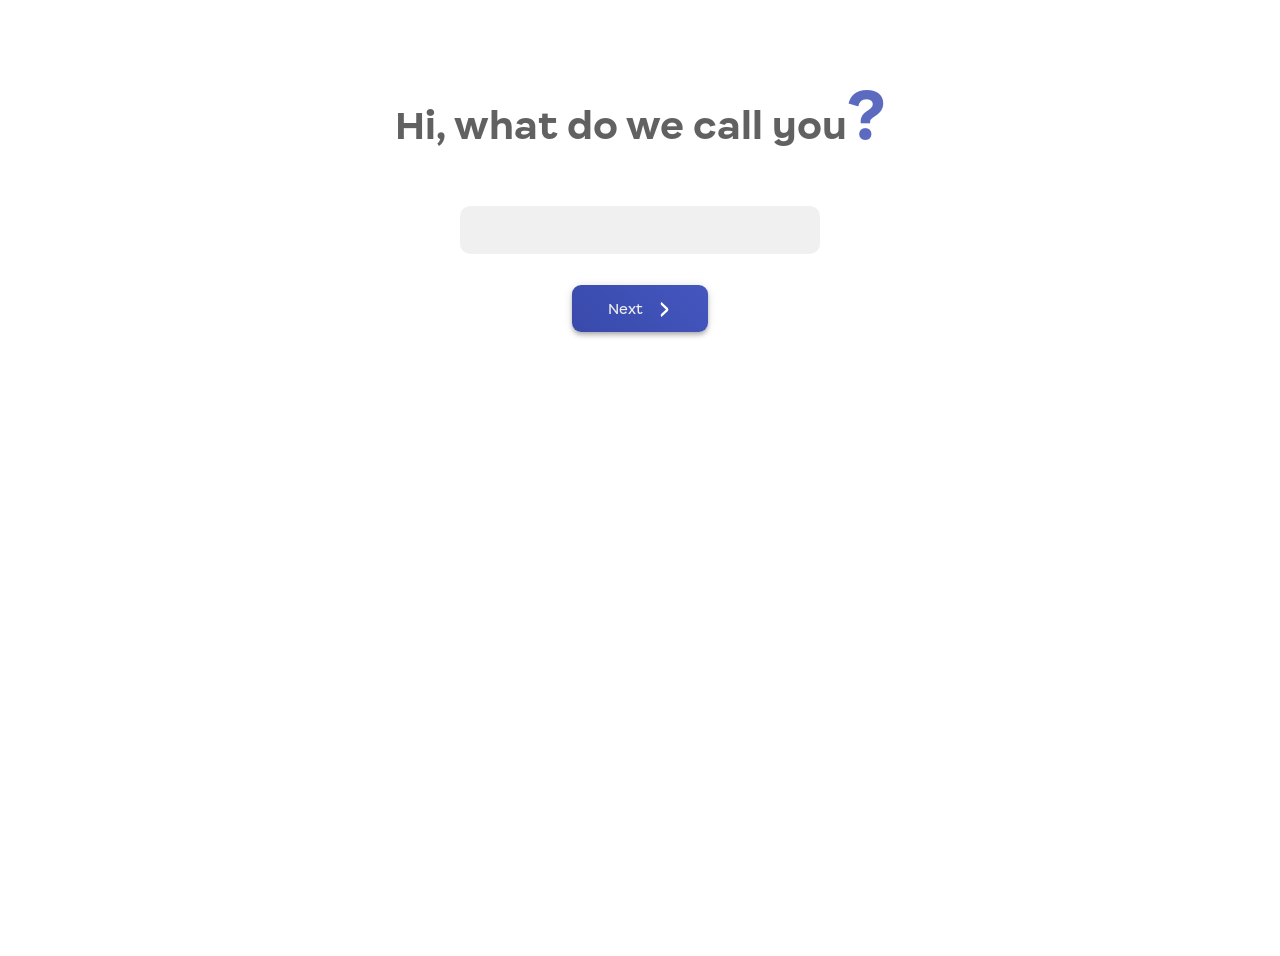
<file: index.htm>
<!DOCTYPE html>
<html lang="en">

<head>
    <title>Reflect</title>
    <link rel="stylesheet" type="text/css" href="style.css">
    <meta name="author" content="Reetabrata Bhandari">
    <meta charset="utf-8">
    <meta name="viewport" content="width=device-width,initial-scale=1">
    <meta name="application-name" content="Reflect">
    <meta name="theme-color" content="#E8EAF6">
    <meta name="description" content="Store all your thoughts as words. Built by Reetabrata Bhandari.">
    <link rel="shortcut icon" href="[data-uri]">
    <link rel="icon"
        href="[data-uri]">
</head>

<body>
    <div id="app">
        <div id="sidepanel">
            <div class="sidepanel-container">
                <div><svg viewBox="0 0 24 24">
                        <path
                            d="M10 19v-5h4v5c0 .55.45 1 1 1h3c.55 0 1-.45 1-1v-7h1.7c.46 0 .68-.57.33-.87L12.67 3.6c-.38-.34-.96-.34-1.34 0l-8.36 7.53c-.34.3-.13.87.33.87H5v7c0 .55.45 1 1 1h3c.55 0 1-.45 1-1z">
                        </path>
                    </svg></div>
                <div><svg focusable="false" viewBox="0 0 24 24" aria-hidden="true">
                        <path
                            d="M20 11H4c-.55 0-1 .45-1 1s.45 1 1 1h16c.55 0 1-.45 1-1s-.45-1-1-1zM4 18h10c.55 0 1-.45 1-1s-.45-1-1-1H4c-.55 0-1 .45-1 1s.45 1 1 1zM20 6H4c-.55 0-1 .45-1 1v.01c0 .55.45 1 1 1h16c.55 0 1-.45 1-1V7c0-.55-.45-1-1-1z">
                        </path>
                    </svg></div>
                <div><svg viewBox="0 0 20 20">
                        <path
                            d="M15.5 17a.5.5 0 01.09 1H4.5a.5.5 0 01-.09-1H15.5zM10 2a.5.5 0 01.5.41V14.3l3.64-3.65a.5.5 0 01.64-.06l.07.06c.17.17.2.44.06.63l-.06.07-4.5 4.5a.5.5 0 01-.25.14L10 16a.5.5 0 01-.4-.2l-4.46-4.45a.5.5 0 01.64-.76l.07.06 3.65 3.64V2.5c0-.28.22-.5.5-.5z"
                            fill-rule="nonzero"></path>
                    </svg></div>
                <div><svg viewBox="0 0 24 24" style="
    stroke: none !important;
">
                        <path
                            d="M19.35 10.04C18.67 6.59 15.64 4 12 4 9.11 4 6.6 5.64 5.35 8.04 2.34 8.36 0 10.91 0 14c0 3.31 2.69 6 6 6h13c2.76 0 5-2.24 5-5 0-2.64-2.05-4.78-4.65-4.96zM14 13v4h-4v-4H7l5-5 5 5h-3z">
                        </path>
                    </svg></div>
                <div><svg viewBox="0 0 20 20">
                        <path d="M9.5 16.5a.5.5 0 001 0v-6h6a.5.5 0 000-1h-6v-6a.5.5 0 00-1 0v6h-6a.5.5 0 000 1h6v6z"
                            fill-rule="nonzero"></path>
                    </svg></div>
                <div><svg viewBox="0 0 24 24" style="
    stroke: none;
">
                        <path
                            d="M10.79 16.29c.39.39 1.02.39 1.41 0l3.59-3.59c.39-.39.39-1.02 0-1.41L12.2 7.7a.9959.9959 0 00-1.41 0c-.39.39-.39 1.02 0 1.41L12.67 11H4c-.55 0-1 .45-1 1s.45 1 1 1h8.67l-1.88 1.88c-.39.39-.38 1.03 0 1.41zM19 3H5c-1.11 0-2 .9-2 2v3c0 .55.45 1 1 1s1-.45 1-1V6c0-.55.45-1 1-1h12c.55 0 1 .45 1 1v12c0 .55-.45 1-1 1H6c-.55 0-1-.45-1-1v-2c0-.55-.45-1-1-1s-1 .45-1 1v3c0 1.1.9 2 2 2h14c1.1 0 2-.9 2-2V5c0-1.1-.9-2-2-2z">
                        </path>
                    </svg></div>
                    <div><svg viewBox="0 0 24 24" style="
    stroke: none;
" class="">
                        <path d="M3 18h18v-2H3v2zm0-5h18v-2H3v2zm0-7v2h18V6H3z">
                        </path>
                    </svg></div>
            </div>
        </div>
        <div id="mainFrame"></div>
    </div>
    <div id="externals">
        <script type="text/javascript" src="main.js"></script>
    </div>

</body>

</html>
</file>
<file: style.css>
@font-face {
    font-family: 'Internacional';
    font-style: normal;
    font-weight: 500;
    src: url('HappyDisplay-SemiBold.woff2') format('woff2'), url('HappyDisplay-SemiBold.woff') format('woff')
}

@font-face {
    font-family: 'InternacionalB';
    font-style: normal;
    font-weight: 800;
    src: url('HappyDisplay-Bold.woff2') format('woff2'), url('HappyDisplay-Bold.woff') format('woff')
}

@font-face {
    font-family: 'InternacionalR';
    font-style: normal;
    font-weight: 300;
    src: url('HappyDisplay-Regular.woff2') format('woff2'), url('HappyDisplay-Regular.woff') format('woff')
}

.happyfont {
    font-family: 'Internacional', 'Helvetica', 'Arial' !important;
}

.happyfontB {
    font-family: 'InternacionalB', 'Helvetica', 'Arial' !important;
    transition: 300ms;
}

.happyfontR {
    font-family: 'InternacionalR', 'Helvetica', 'Arial' !important;
}

*, ::before, ::after {
    box-sizing: inherit;
}

::-webkit-scrollbar {
    width: 8px;
    transition: 200ms;
}

::-webkit-scrollbar-track {
    background-color: #0d47a10d;
    border-radius: 3px;
}

::-webkit-scrollbar-thumb {
    background: #0d47a14a;
    border-radius: 2px;
}

::-webkit-scrollbar-thumb:hover {
    background: #3f51b580;
}

@keyframes fadein {
    from {
        opacity: 0;
    }

    to {
        opacity: 1;
    }
}

.fadein {
    animation: 200ms ease-in-out fadein;
}

html {
    user-select: none;
    height: -webkit-fill-available;
}

#app {
    margin: auto;
    margin-block: 15px; width: 80em;
    height: calc(100% - 10%);
    background: #ffffff;
    border: solid 20px #fff;
    border-radius: 37px;
    padding: 10px 28px;
}

body {
    background: #e8eaf6;
    height: -webkit-fill-available;
    filter: drop-shadow(0px 0px 4px #27272757);
    -webkit-font-smoothing: antialiased;
    image-rendering: -webkit-optimize-contrast;
    text-rendering: optimizeSpeed;
}

#sidepanel>div>div>svg {
    width: 40px;
    height: 40px;
    fill: #0000008a;
    stroke: #6b6b6b;
    stroke-width: 1px;
    stroke-linejoin: round;
    margin: auto;
    display: block;
    cursor: pointer;
}

#sidepanel > div > div:nth-child(7) {
    display: none;
}

#sidepanel {
    width: fit-content;
    height: fit-content;
    position: absolute;
    margin: auto;
    top: 0;
    bottom: 0;
    left: 2%;
    background: #fff;
    border-top-left-radius: 40px;
    border-top-right-radius: 0;
    border-bottom-right-radius: 0;
    border-bottom-left-radius: 40px;
    /* padding: 30px 20px; */
    /* box-shadow: 4px 0px 12px -9px #27272757, -5px 2px 6px -2px rgb(55 55 55 / 18%); */
    /* box-shadow: 4px 0px 12px -9px rgb(39 39 39 / 0%), -5px 2px 6px -2px rgb(55 55 55 / 18%); */
}

.sidepanel-container {
    display: flex;
    flex-direction: column;
    padding: 20px 2px;
}

#sidepanel>div>div {
    width: fit-content;
    height: fit-content;
    padding: 20px 20px;
    margin: auto;
    transition: 300ms;
    opacity: 0;
    animation: 300ms ease-in-out fadein;
    animation-fill-mode: forwards;
}

#sidepanel>div>div:hover {
    background: #efefef5c;
    border-radius: 20px;
}

#sidepanel>div>div:active {
    background: #e5e5e59e;
}

#mainFrame {
    margin-left: 2em;
    width: -webkit-fill-available;
    height: -webkit-fill-available;
    padding: 50px 30px;
}

.options {
    display: grid;
    width: fit-content;
    margin: auto;
    margin-right: 2em;
}

#card-container {
    border-radius: 15px;
    width: 16em;
    height: 8em;
    margin: 15px;
    display: flex;
    flex-direction: column;
    background: linear-gradient(45deg, #e8eaf6, #f3f6e8, #fff6f7);
    border: solid 1px #fff0;
    padding: 30px 25px;
    opacity: 0;
    animation: 300ms ease-in-out fadein;
    animation-fill-mode: forwards;
    transition: 500ms;
    cursor: pointer;
}

#card-text {
    display: block;
    margin: auto;
    width: fit-content;
    height: fit-content;
    font-family: 'InternacionalR';
}

#card-img>svg {
    width: 80px;
    height: 80px;
    fill: #000000 !important;
    margin: auto;
    stroke: #000000;
    stroke-width: 2px;
    stroke-linejoin: round;
}

#card-img {
    margin: auto;
}

.active {
    fill: #4457bfc9 !important;
    stroke: #6678d8 !important;
}

#card-container:hover {
    box-shadow: 0px 0px 5px 1px #2d31582b;
    -webkit-text-stroke: 0.5px;
    background: linear-gradient(45deg, #d1d6f6, #eefac5, #ffd1d6);
    border: solid 1px #c5cae99e;
    transition: 500ms;
}

#card-container:active {
    box-shadow: 4px 5px 10px -2px #00042c3b;
}

#allReflections {
    height: -webkit-fill-available;
}

.ReflTitle {
    font-family: 'InternacionalB';
    font-size: 25px;
    flex: 1;
    outline: none;
    user-select: text;
}

.reflContainer {
    overflow: auto;
    height: -webkit-fill-available;
}

#refl-wrapper {
    width: calc(100% - 10%);
    height: 60px;
    /* background: linear-gradient(167deg, #6a80ff, #6a5dd4, #5944a9); */
    background: #e8eaf6;
    padding: 10px 20px;
    border-radius: 10px;
    /* border-radius: 0; */
    /* border: solid 1px #cdd1e9; */
    display: flex;
    margin: 20px;
    margin-inline: auto; box-shadow: 0px 2px 1px -1px rgb(0 0 0 / 20%), 0px 1px 1px 0px rgb(0 0 0 / 14%), 0px 1px 3px 0px rgb(0 0 0 / 12%);
    transition: 300ms;
    box-shadow: none;
    opacity: 0;
    animation: 300ms ease-in-out fadein;
    animation-fill-mode: forwards;
}

#refl-wrapper > .reflTitle {
    font-family: 'InternacionalR';
    font-size: 20px;
    color: #fff;
    color: #5c6bc0e8;
    margin-block: auto; height: fit-content;
    padding-block: inherit; flex: 1;
    display: flex;
}

#allRelf-header {
    display: flex;
    padding-bottom: 1em;
}

#searchbox {
    width: fit-content;
    height: fit-content;
    background: #f3f3f3;
    display: flex;
    border-radius: 8px;
    padding: 1px 5px;
}

#searchbox>input {
    outline: none !important;
    border: none;
    background: transparent;
    width: 180px;
    height: -webkit-fill-available;
    font-size: 16px;
    padding: 7px 10px;
    transition: 300ms;
    margin: auto;
    border-radius: 5px;
}

#searchbox>button {
    background: transparent;
    border: none;
    margin: auto;
    display: block;
    width: 35px;
    height: 35px;
    transition: 300ms;
    border-radius: 5px;
    cursor: pointer;
}

#searchbox>button:hover {
    background: #00000014;
}

#searchbox>input:hover {
    background: #00000017;
}

#downloadAs {
    width: fit-content;
    height: fit-content;
    display: flex;
}

#downloadRefl>p {
    font-family: 'InternacionalR';
    color: #989898;
}

#uploadRefl>p {
    font-family: 'InternacionalR';
    color: #989898;
}

#uploadRefl>textarea {
    font-family: lucida console;
    border: none;
    background: linear-gradient(45deg, #e8eaf6, #f3f6e8, #fff6f7);
    width: calc(100% - 30%);
    height: 300px;
    padding: 20px 20px;
    margin: auto;
    border-radius: 20px;
    resize: none;
    outline: none !important;
    display: block;
    border: solid 1px #c5cae9;
    transition: 300ms;
    opacity: 0;
    animation: 300ms ease-in-out fadein;
    animation-fill-mode: forwards;
}

.btn {
    display: block;
    height: 3.5em;
    border: none;
    margin: auto;
    margin-top: 1em;
    border-radius: 1vh;
    background: linear-gradient(45deg, #3949ab, #4457bf);
    color: #ededed;
    font-family: 'InternacionalR';
    padding: 1vh 4vh;
    box-shadow: 0px 2px 4px -1px rgb(0 0 0 / 20%), 0px 4px 5px 0px rgb(0 0 0 / 14%), 0px 1px 10px 0px rgb(0 0 0 / 12%);
    outline: none;
    box-sizing: border-box;
    transition: 300ms;
    opacity: 0;
    animation: 300ms ease-in-out fadein;
    animation-fill-mode: forwards;
    cursor: pointer;
}

#editor>input {
    display: block;
    width: -webkit-fill-available;
    height: 25px;
    font-family: 'InternacionalR';
    border: none;
    background: linear-gradient(45deg, #e8eaf6, #f3f6e8, #fff6f7);
    padding: 10px 20px;
    border-radius: 10px;
    margin: 8px 0px;
    outline: none !important;
}

#editor>.textarea {
    font-size: 16px !important;
    display: block;
    width: -webkit-fill-available;
    height: 16em;
    font-family: 'InternacionalR' !important;
    border: none;
    background: linear-gradient(45deg, #e8eaf6, #f3f6e8, #fff6f7);
    padding: 10px 20px;
    border-radius: 10px;
    margin: 8px 0px;
    outline: none !important;
    -webkit-user-modify: read-write;
    appearance: textfield;
    overflow-y: auto;
    white-space: pre-wrap;
}

#editor>span {
    font-family: 'InternacionalR';
    color: #0000009c;
}

#editor {
    margin: auto;
    width: calc(100% - 6%);
    height: fit-content;
    margin-top: 1em;
    display: flex;
    flex-direction: column;
    opacity: 0;
    animation: 300ms ease-in-out fadein;
    animation-fill-mode: forwards;
    transition: 300ms;
}

#contextmenu {
    position: fixed;
    top: 162px;
    left: 135px;
    display: flex;
    flex-direction: column;
    width: 10em;
    height: fit-content;
    padding: 1vh;
    border: solid 1px #0000000f;
    background: #fff;
    border-radius: 2vh;
    box-shadow: 0 0 0 1px rgb(0 0 0 / 5%), 0 2px 4px rgb(0 0 0 / 20%), 0 2px 6px rgb(0 0 0 / 10%);
    z-index: 1;
}

#contextmenu>button {
    width: -webkit-fill-available;
    height: 7vh;
    background: #fff;
    border: none;
    font-size: 1.8vh;
    font-family: 'InternacionalR';
    color: #000000a3;
    outline: none;
}

#contextmenu>button:hover {
    background: #fafafa;
}

button:hover {
    filter: brightness(0.85);
}

button:active {
    transform: scale(0.95);
}

#displayContent {
    font-family: 'InternacionalR';
    font-size: 17px;
    line-height: 28px;
    letter-spacing: 0.3px;
    color: #000000cf;
    height: -webkit-fill-available;
    width: -webkit-fill-available;
    display: block;
    flex-direction: column;
    outline: none;
    user-select: text;
    white-space: pre-wrap;
}

svg.Refl-svg {
    width: 25px;
    height: 25px;
    margin: auto;
    margin-left: 1em;
    display: inline;
    margin-bottom: -4px;
    fill: #5c6bc0;
    transition: 400ms;
    cursor: pointer;
}

svg.Refl-svg-save {
    margin: auto;
    margin-left: 1em;
    display: inline;
    fill: #373737;
    transition: 400ms;
    stroke: #5f5f5f;
    stroke-linejoin: round;
    width: 30px;
    height: 30px;
    margin-bottom: -8px;
    fill: #8e9fff;
    transition: 400ms;
    cursor: pointer;
}

#edit-refl {
    height: -webkit-fill-available;
    width: -webkit-fill-available;
    overflow: auto;
    /* text-rendering: optimizeLegibility; */
    box-shadow: inset 0px -12px 20px -15px #ffffff;
    transition: 300ms;
    opacity: 0;
    animation: 300ms ease-in-out fadein;
    animation-fill-mode: forwards;
}

.refl-noref {
    font-family: 'InternacionalR';
    font-size: 20px;
    color: #53535370;
    margin: 20px 0px;
    display: block;
}

#refl-wrapper:hover {
    background: linear-gradient(167deg, #4f68f8, #6a5dd0, #7156d7);
    background: linear-gradient(167deg, #6a80ff, #7365e8, #7a60de);
    box-shadow: 0px 2px 5px -1px rgb(0 0 0 / 20%), 0px 4px 10px 0px rgb(0 0 0 / 24%), 0px 1px 9px 0px rgb(0 0 0 / 12%);
}

#refl-wrapper:hover > span {
    color: #ececec;
    font-family: 'InternacionalB';
}

#refl-wrapper:hover > span>span>svg {
    fill: #f7f7f7;
    stroke: #f7f7f7;
}

#refl-collection:hover {
    background: linear-gradient(167deg, #ffa826, #ff8643, #ff6b53);
    box-shadow: 0px 2px 5px -1px rgb(0 0 0 / 20%), 0px 4px 10px 0px rgb(0 0 0 / 24%), 0px 1px 9px 0px rgb(0 0 0 / 12%);
}

#refl-collection:hover > span {
    color: #fcfcfc;
    font-family: 'InternacionalB';
}

#refl-collection:hover > span>span>svg {
    fill: #f7f7f7;
    stroke: #f7f7f7;
}

#refl-collection:hover >svg {
    stroke-width: 2px;
    fill: #f7f7f7;
    stroke: #f7f7f7;
}

#refl-collection:hover {
    /* background: linear-gradient(167deg, #ff9900, #f24b16, #e82a1b); */
    /* box-shadow: 0px 2px 5px -1px rgb(0 0 0 / 20%), 0px 4px 10px 0px rgb(0 0 0 / 24%), 0px 1px 9px 0px rgb(0 0 0 / 12%); */
}

svg.Refl-svg:hover {
    transform: scale(1.1);
}

svg.Refl-svg-save:hover {
    transform: scale(1.1);
}

#mainFrame>div.greetings>span {
    opacity: 0;
    animation-delay: 200ms;
    animation: 300ms ease-in-out fadein;
    animation-fill-mode: forwards;
    transition: 300ms;
    text-rendering: optimizeSpeed;
}

#msg {
    user-select: none;
    margin: auto;
    font-family: 'InternacionalR';
    font-size: 15px;
    box-shadow: 0px 2px 4px -1px rgb(0 0 0 / 2%), 0px 4px 5px 0px #3949ab4a, 0px 1px 10px 0px rgb(0 0 0 / 5%), 0px 3px 5px -1px #20297e61, 0px 6px 10px 0px rgb(0 0 0 / 14%), 0px 1px 18px 0px rgb(0 80 255 / 12%);
    background: linear-gradient(28deg, #f3f5ff, #fcfcff);
    border-bottom: solid 10px #7986cb;
    border-bottom-style: solid;
    color: #6f6f6f;
    border-top-left-radius: 15px;
    border-top-right-radius: 15px;
    border-bottom-right-radius: 0;
    border-bottom-left-radius: 0;
    padding: 1em 1.7em;
    max-width: 350px;
    position: fixed;
    bottom: 3%;
    left: 2%;
    cursor: pointer;
    transition: 500ms;
    opacity: 0;
    animation: 300ms ease-in-out fadein;
    animation-fill-mode: forwards;
}

#modalBackdrop {
    user-select: none;
    -webkit-font-smoothing: antialiased;
    box-sizing: inherit;
    position: fixed;
    top: 0;
    bottom: 0;
    left: 0;
    right: 0;
    background: #0006138c;
    z-index: 1;
    opacity: 0;
    animation: 100ms ease-in-out fadein;
    animation-fill-mode: forwards;
}

#modalBox {
    user-select: none;
    -webkit-font-smoothing: antialiased;
    box-sizing: inherit;
    position: fixed;
    display: flex;
    flex-direction: column;
    top: 0;
    bottom: 0;
    left: 0;
    right: 0;
    margin: auto;
    background: #fff;
    z-index: 1;
    padding: 4em 6em;
    width: fit-content;
    max-width: 30em;
    height: fit-content;
    border-radius: 4vh;
    box-shadow: rgb(0 0 0 / 20%) 0px 11px 15px -7px, rgb(0 0 0 / 14%) 0px 24px 38px 3px, rgb(0 0 0 / 12%) 0px 9px 46px 8px;
    font-family: 'InternacionalR';
    opacity: 0;
    animation: 200ms ease-in-out fadein;
    animation-fill-mode: forwards;
}

#modalBox>div>button:nth-child(1) {
    background: #fff;
    color: #5f5f5f;
    box-shadow: none;
    border: solid 1px #bcc2e76e;
    color: #5c6bc0;
}

#modalBox>div>button:nth-child(1):hover {
    filter: none;
    background: #e8eaf6d4;
}

#refl-wrapper:hover>#reflWrapBtn>svg, #refl-wrapper:hover>#reflWrapBtn>span {
    visibility: visible;
    opacity: 1;
}

#refl-collection:hover>#reflWrapBtn>svg, #refl-collection:hover>#reflWrapBtn>span {
    visibility: visible;
    opacity: 1;
}

#reflWrapBtn>svg {
    visibility: hidden;
    width: 30px;
    height: 30px;
    /* stroke: #f9f9f9; */
    fill: #f9f9f9;
    margin: auto;
    margin-inline: 1em; background: #ffffff26;
    padding: 7px;
    border-radius: 50%;
    transition: 300ms background;
    cursor: pointer;
}

div#reflWrapBtn {
    display: flex;
    width: fit-content;
    height: fit-content;
    margin: auto;
    transition: 400ms;
}

#reflWrapBtn>svg:hover {
    background: #ffffff4a;
}

#refl-wrapper>span {
    cursor: pointer;
    display: flex;
    white-space: nowrap;
    overflow: hidden;
}

#msg>span>div>svg {
    width: 22px !important;
    height: 22px !important;
    padding: 8px !important;
    margin-block: -3px !important; }

#refl-collection {
    width: calc(100% - 10%);
    height: 65px;
    background: linear-gradient(167deg, #ff9800, #ff5722a8, #f44336c4);
    background: #ffe082;
    padding: 10px 20px;
    border-radius: 10px;
    display: flex;
    margin: 20px;
    margin-inline: auto; /* box-shadow: 0px 2px 1px -1px rgb(0 0 0 / 20%), 0px 1px 1px 0px rgb(0 0 0 / 14%), 0px 1px 3px 0px rgb(0 0 0 / 12%); */
    transition: 300ms;
    opacity: 0;
    animation: 300ms ease-in-out fadein;
    animation-fill-mode: forwards;
}

#refl-collection>svg {
    fill: #fb8c00;
    width: 64px;
    height: 64px;
    margin: auto;
    stroke: #fb8c00;
    stroke-width: 1px;
    stroke-linejoin: round;
    margin-right: 20px;
}

#refl-collection>span {
    font-size: 22px;
    display: flex;
    cursor: pointer;
    white-space: nowrap;
    overflow: hidden;
}

#refl-alref-btn>button {
    padding: 10px 25px;
    margin: 0;
    margin-right: 30px;
    height: -webkit-fill-available;
    background: transparent;
    box-shadow: none;
    color: #5c6bc0;
    border: solid 1px #7986cb;
}

#refl-wrapper>#reflWrapBtn > svg:nth-child(2) {
    stroke: #fff;
    stroke-linejoin: round;
}

#refl-alref-btn>button:hover {
    filter: none;
    background: #e6e8f357;
}

#refl-wrapper>span>span, #refl-collection>span>span {
    display: flex;
    width: fit-content;
    height: fit-content;
    margin: auto;
    margin-left: 1em;
    border-radius: 1em;
    padding: 6px 10px;
    margin-block: -4px; background: #fff3;
}

#refl-wrapper>span>span>svg {
    width: 28px;
    height: 28px;
    stroke: #5c6bc0e8;
    fill: #5c6bc0e8;
    stroke-linejoin: round;
    display: block;
    margin: auto;
    transition: 400ms;
}

#refl-collection>span>span>svg {
    width: 28px;
    height: 28px;
    stroke: #ff9800;
    fill: #ff9800;
    stroke-linejoin: round;
    display: block;
    margin: auto;
    transition: 400ms;
}

#refl-wrapper>span>span>span, #refl-collection>span>span>span {
    font-size: 0px;
    font-family: 'InternacionalR';
    color: #fff;
    display: block;
    height: fit-content;
    margin: auto;
    -webkit-text-stroke: 0px;
}

#refl-wrapper:hover>span>span>svg, #refl-collection:hover>span>span>svg {
    visibility: visible;
    opacity: 1;
}

#refl-wrapper>span>span>svg:hover+span, #refl-collection>span>span>svg:hover+span {
    animation: 200ms ease-in-out fontChange;
    animation-fill-mode: forwards;
}

@keyframes fontChange {
    from {
        font-size: 0px;
    }

    to {
        font-size: 16px;
    }
}

.textarea>div, .textarea>span, .textarea>p, .textarea>h1, .textarea>h2, .textarea>h3, .textarea>h4, .textarea>h5 {
    font-family: 'InternacionalR' !important;
    font-size: 16px !important;
    white-space: pre-wrap !important;
}

#displayContent>div, #displayContent>span, #displayContent>p, #displayContent>h1, #displayContent>h2, #displayContent>h3, #displayContent>h4, #displayContent>h5 {
    font-size: inherit !important;
    font-family: inherit !important;
    white-space: inherit !important;
}

#refl-collection > .reflTitle {
    font-family: 'InternacionalR';
    color: #fff;
    color: #ff8f00;
    /* color: #388e3c; */
    margin-block: auto; height: fit-content;
    padding-block: inherit; flex: 1;
    display: flex;
}

#info-tooltip {
    position: fixed;
    display: flex;
    flex-direction: column;
    width: fit-content;
    height: fit-content;
    padding: 16px 24px;
    border-radius: 20px;
    background: #fff;
    z-index: 1;
    top: 30%;
    left: 15%;
    box-shadow: 0px 2px 5px -1px rgb(0 0 0 / 20%), 0px 4px 10px 0px rgb(0 0 0 / 24%), 0px 1px 9px 0px rgb(0 0 0 / 12%);
    opacity: 0;
    visibility: hidden;
    animation: 500ms ease-in-out fadein;
    animation-fill-mode: forwards;
}

#info-tooltip>span {
    font-family: 'InternacionalR';
    color: #565656;
    display: block;
    height: fit-content;
    width: fit-content;
    margin: auto;
    margin-block: 1px; margin-left: 0px;
}

#info-tooltip > span:nth-child(1) {
    font-family: 'InternacionalB';
    font-size: 18px;
    color: #363636;
    margin-block: 4px; display: flex;
}

#info-tooltip > span:nth-child(2) {
    color: #565656;
}

#info-tooltip > span:nth-child(1) > svg {
    width: 32px;
    height: 32px;
    /* stroke: #363636; */
    fill: #363636;
    padding: 10px;
    border-radius: 30%;
    background: #00000008;
    margin-right: 15px;
}

#wrdCount {
    display: block;
    font-family: 'InternacionalR';
    background: transparent !important;
    color: #ececec;
    font-size: 17px;
    flex: 1;
    margin: auto;
    height: fit-content;
    width: fit-content;
    visibility: hidden;
}

#edit-refl > span:nth-child(3) {
    font-family: 'InternacionalR';
    width: fit-content;
    height: fit-content;
    display: -webkit-inline-box;
    margin: auto;
    margin-left: 1em;
    font-size: 17px;
    color: #555555b8;
    vertical-align: text-bottom;
}

#refl-wrapper > span > p {
    height: fit-content;
    width: fit-content;
    display: block;
    margin-block: auto; text-overflow: ellipsis;
    overflow-x: hidden;
}

#refl-collection > span > p {
    height: fit-content;
    width: fit-content;
    display: block;
    margin-block: auto; text-overflow: ellipsis;
    overflow-x: hidden;
}

#collectionNameSelect > option {
    width: 20%;
    overflow-x: hidden;
    text-overflow: ellipsis;
}

@media (max-width: 760px) {
    body {
        margin: 0;
    }

    #app {
        width: -webkit-fill-available;
        padding: 0px 0px;
        border-radius: 0;
        margin: 0px;
        height: -webkit-fill-available;
    }

    #card-container {
        /* transform: scale(0.58); */
        margin: 6px auto;
        width: calc(100% - 8em);
        height: 4.5em;
        min-height: fit-content;
        background: linear-gradient(45deg, #e8eaf6, #f3f6e8, #fff6f7);
    }

    #card-img>svg {
        stroke-width: 2px;
        width: 50px;
        height: 50px;
    }

    #mainFrame {
        background-size: contain !important;
        margin: auto;
        padding: 27px 0px 50px 0px;
        width: -webkit-fill-available;
        height: -webkit-fill-available;
    }

    #sidepanel > div > div > svg {
        width: 40px;
        height: 40px;
    }

    #sidepanel > div > div {
        padding: 15px 15px;
        display: none;
        margin: auto;
    }

    #sidepanel {
        left: 0;
        right: 0;
        top: auto;
        bottom: 0;
        width: calc(100% - 5em);
        box-shadow: -7px -2px 10px -6px rgb(0 0 0 / 15%), 0px -1px 7px -3px rgb(0 0 0 / 15%), 7px -2px 10px -6px rgb(0 0 0 / 15%);
        border-top-left-radius: 50px !important;
        border-top-right-radius: 50px !important;
        border-bottom-right-radius: 0 !important;
        border-bottom-left-radius: 0 !important;
        z-index: 10;
    }

    #sidepanel > div {
        flex-direction: row;
        padding: 2px 2px;
        width: -webkit-fill-available;
    }

    #mainFrame {
        background-size: 100px !important;
        background-position: right 0% !important;
    }

    #mainFrame > div.options {
        margin: auto;
        height: fit-content;
        width: -webkit-fill-available;
        margin-top: 2em;
        display: flex;
        flex-direction: column;
    }

    #mainFrame > div.greetings > span {
        font-size: 18px !important;
    }

    #sidepanel > div > div:nth-child(1) {
        display: block;
    }

    #sidepanel > div > div:nth-child(6) {
        display: block;
    }

    #allRelf-header > span {
        font-size: 12px;
    }

    #allRelf-header {
        width: -webkit-fill-available;
    }

    #refl-alref-btn>button {
        height: fit-content;
        width: fit-content;
        font-size: 10px;
        padding: 7px 12px;
        margin: auto 8px;
    }

    #searchbox {
        width: calc(100% - 14em);
    }

    #searchbox > input {
        width: 100%;
        font-size: 12px;
        padding: 6px 4px;
    }

    #searchbox>button {
        width: 20px;
        height: 20px;
    }

    #searchbox>button > svg {
        width: 15px !important;
        height: 15px !important;
    }

    #refl-collection {
        width: -webkit-fill-available;
        height: 40px;
        /* transform: scale3d(0.95, 0.9, 0.9); */
        background: linear-gradient(
167deg
, #ffa826, #ff8643, #ff6b53);
        box-shadow: 0px 2px 5px -1px rgb(0 0 0 / 20%), 0px 4px 10px 0px rgb(0 0 0 / 24%), 0px 1px 9px 0px rgb(0 0 0 / 12%);
    }
    .reflContainer {
        padding-bottom: 5em;
        padding-inline: 6px;
    }
    #refl-wrapper > .reflTitle {
        color: #ececec;
        font-family: 'InternacionalR' !important;
        font-size: 12px !important;
    }

    #refl-collection > svg {
        width: 35px;
        height: 35px;
        stroke-width: 2px;
        fill: #f7f7f7;
        stroke: #f7f7f7;
    }

    #refl-collection > .reflTitle {
        font-size: 14px;
        color: #fcfcfc;
        font-family: 'InternacionalR' !important;
    }

    #refl-wrapper {
        height: 40px;
        width: -webkit-fill-available;
        background: linear-gradient(
167deg
, #4f68f8, #6a5dd0, #7156d7);
        background: linear-gradient(
167deg
, #6a80ff, #7365e8, #7a60de);
        box-shadow: 0px 2px 5px -1px rgb(0 0 0 / 20%), 0px 4px 10px 0px rgb(0 0 0 / 24%), 0px 1px 9px 0px rgb(0 0 0 / 12%);
    }

    div#reflWrapBtn {
    }

    div#reflWrapBtn > svg {
        width: 16px;
        height: 16px;
        padding: 2px;
        margin-inline: 4px;
        display: block;
        visibility: visible;
    }

    #refl-wrapper:hover>span>span>svg, #refl-collection:hover>span>span>svg {
        width: 20px;
        height: 20px;
    }

    #refl-wrapper>span>span>svg:hover+span, #refl-collection>span>span>svg:hover+span {
        font-size: 10px !important;
    }

    #refl-wrapper>span>span, #refl-collection>span>span {
        padding: 3px 3px;
    }

    #refl-collection:hover>#reflWrapBtn>svg, #refl-collection:hover>#reflWrapBtn>span {
        display: block;
    }

    #wrdCount {
        font-size: 8px;
        letter-spacing: -0.1px;
    }

    #refl-pass {
        height: 2vh !important;
        margin-inline: 1em !important; }

    #refl-wrapper:hover>#reflWrapBtn>svg, #refl-wrapper:hover>#reflWrapBtn>span {
        display: block;
    }

    #refl-wrapper>span>span>svg, #refl-collection>span>span>svg {
        width: 16px;
        height: 16px;
        stroke: #ececec;
        fill: #ececec;
    }

    #modalBox {
        width: calc(100% - 5em);
        padding: 4em 2em;
    }

    #modalBox > div > button {
        height: 3em;
        padding: 1vh 2.5vh;
    }
    .active {
    fill: #0000008a !important;
    stroke: #6b6b6b !important;
    }
    #sidepanel > div > div:nth-child(1) > svg {
        fill: #4457bfc9 !important;
        stroke: #6678d8 !important;
    }
    #downloadAs {
        flex-direction: column;
        width: -webkit-fill-available;
    }
    body > span > span {
        font-size: 20px !important;
    }
    body > span > span > b {
        font-size: 3vh !important;
    }
    #loginPanel > input {
        width: -webkit-fill-available !important;
        height: 40px !important;
        font-size: 20px !important;
    }
    #submitLogin {
        padding: 0px 25px;
        height: 3.2em;
    }
}

img[src*="https://cdn.000webhost.com/000webhost/logo/footer-powered-by-000webhost-white2.png"]{ display: none; }

div[style*="text-align: right;position: fixed;z-index:9999999;bottom: 0;width: auto;right: 1%;cursor: pointer;line-height: 0;display:block !important;"] {

    display: none !important;
}

img[src*="https://cdn.000webhost.com/000webhost/logo/footer-powered-by-000webhost-white2.png"] {
    display: none !important;
}

a[href*="https://www.000webhost.com/?utm_source=000webhostapp&utm_campaign=000_logo&utm_medium=website&utm_content=footer_img"] {
    display: none !important;
}
</file>
